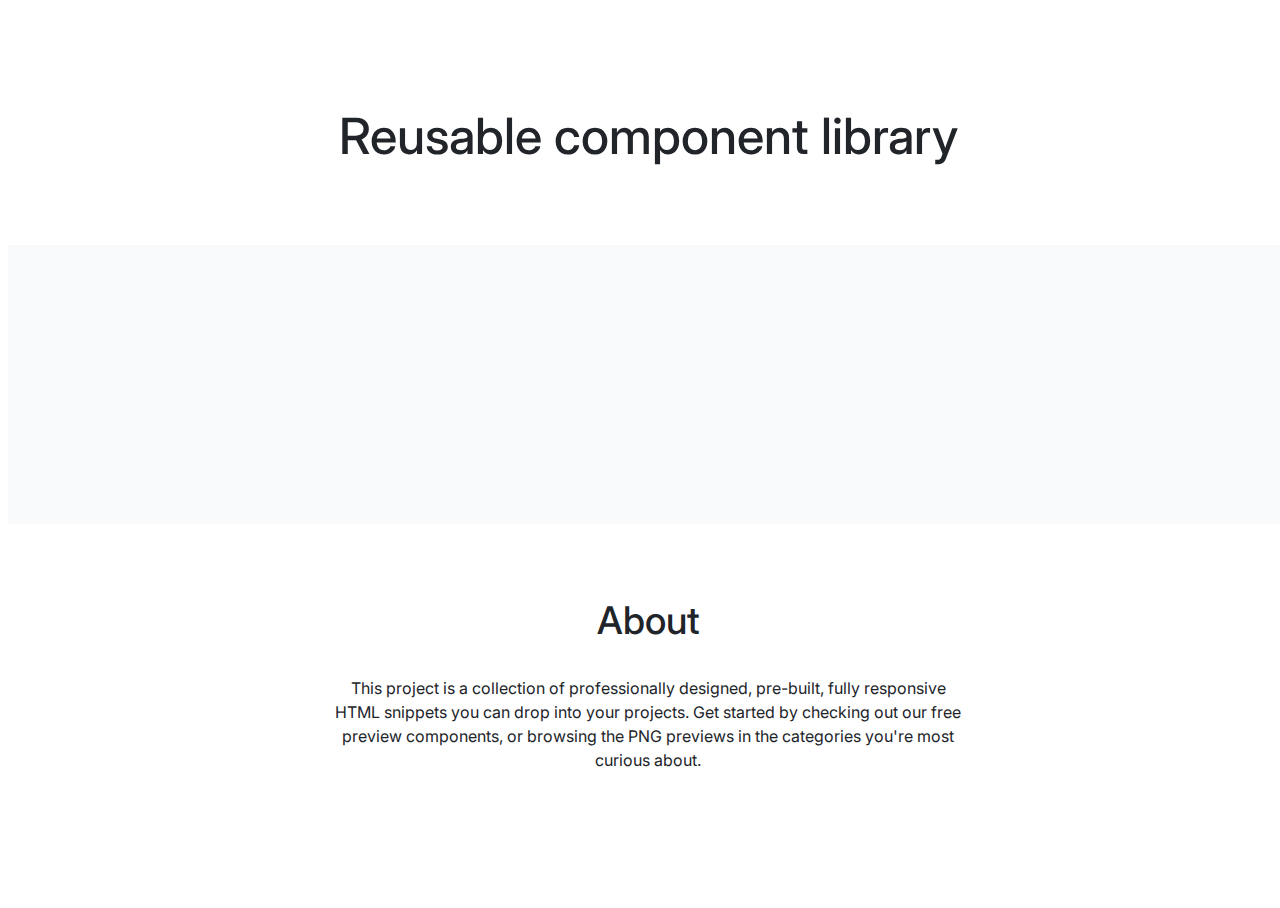
<file: index.html>
<!DOCTYPE html>
<!-- Главная страница -->
<html lang="ru">
<head>
    <link rel="stylesheet" href="./assets/css/main.css">
</head>
<body>
    <header class="header">Reusable component library</header>
    <main class="main"></main>
    <footer class="footer">
        <div class="footer__title">About</div>
        <div class="footer__text">This project is a collection of professionally designed, pre-built, fully responsive
            HTML snippets you can drop into your projects. Get started by checking out our free preview components, or
            browsing the PNG previews in the categories you're most curious about.</div>
    </footer>
</body>
</html>
</file>
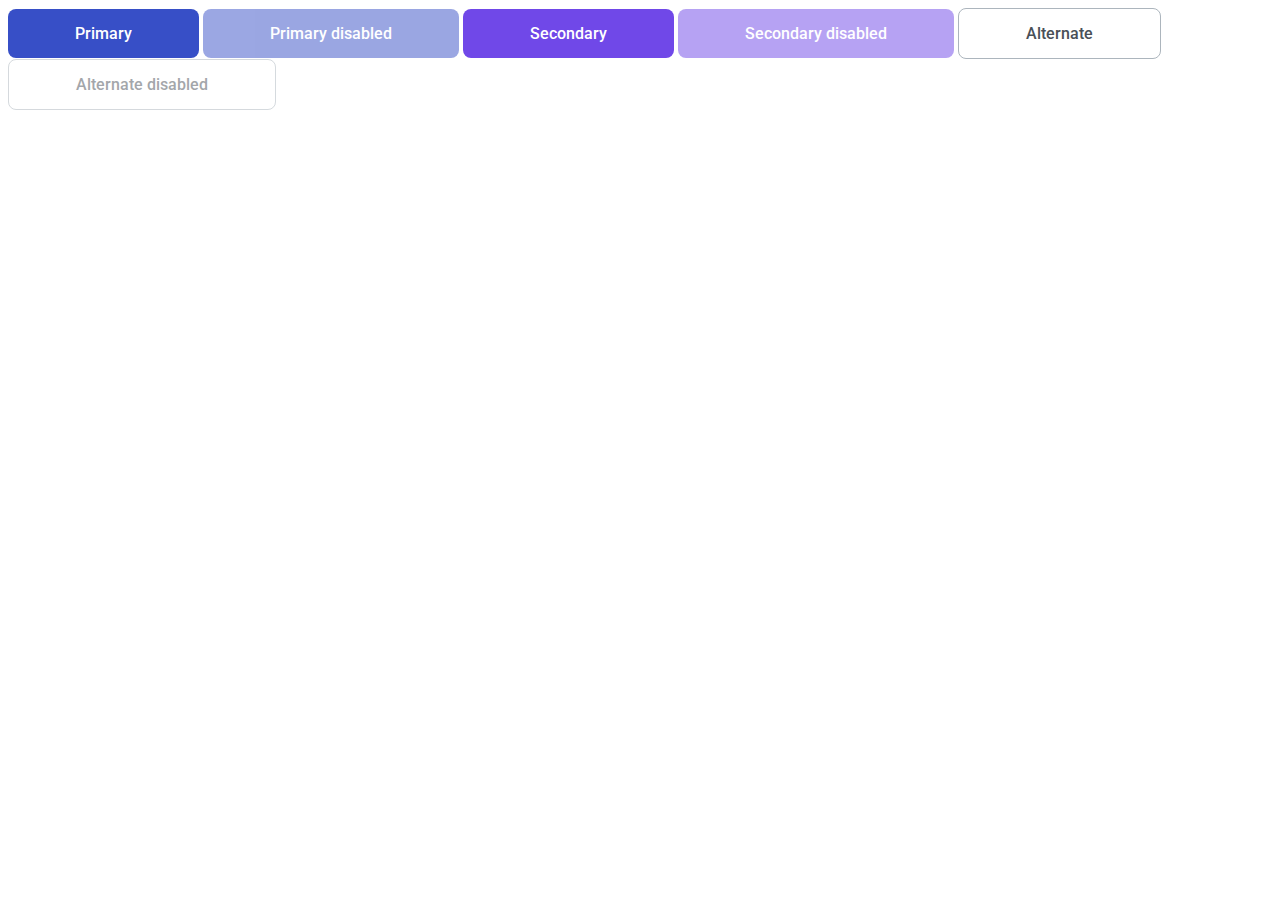
<file: 03-lection1/01-button/index.html>
<!DOCTYPE html>
<!-- Страница с кнопкой -->
<html lang="ru">
<head>
    <link rel="stylesheet" href="../../assets/css/main.css">
    <link rel="stylesheet" href="./button.css">
</head>
<body>
    <div>
        <button class="button button_primary">Primary</button>
        <button class="button button_primary button_disabled">Primary disabled</button>
        <button class="button button_secondary">Secondary</button>
        <button class="button button_secondary button_disabled">Secondary disabled</button>
        <button class="button button_alternate">Alternate</button>
        <button class="button button_alternate button_disabled">Alternate disabled</button>
    </div>
</body>
</html>
</file>
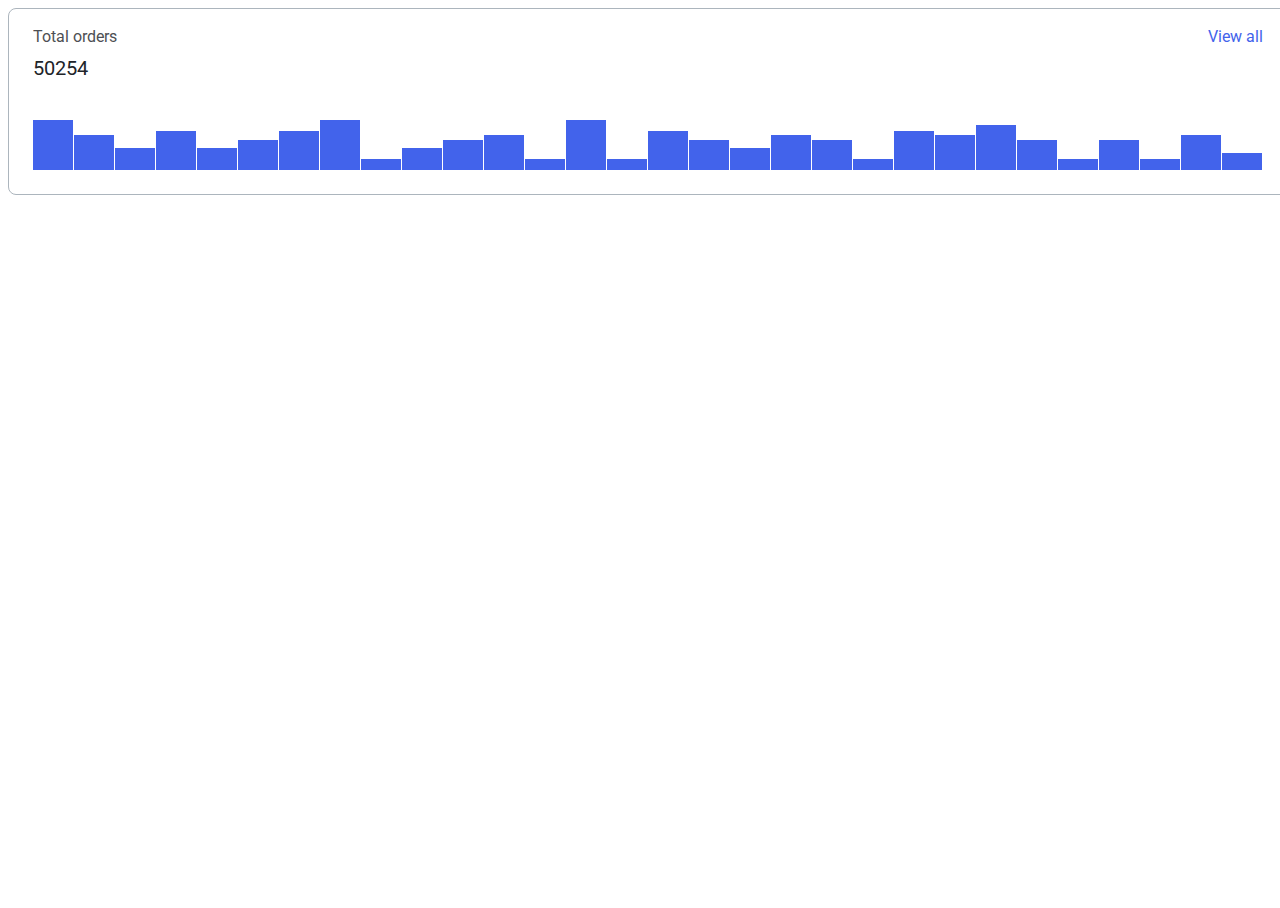
<file: 04-lection2/01-histogram/index.html>
<!DOCTYPE html>
<!-- Страница с гистограммой -->
<html lang="ru">
<head>
    <link rel="stylesheet" href="../../assets/css/main.css">
    <link rel="stylesheet" href="./histogram.css">
</head>
<body>
    <div class="histogram">
        <div class="histogram__header">
            <div class="histogram__title">Total orders</div>
            <a href="#" class="histogram__link">View all</a>
        </div>
        <div class="histogram__orders">50254</div>
        <div class="histogram__chart">
            <div class="histogram__chart-line" style="height: 50px;"></div>
            <div class="histogram__chart-line" style="height: 35px;"></div>
            <div class="histogram__chart-line" style="height: 22px;"></div>
            <div class="histogram__chart-line" style="height: 39px;"></div>
            <div class="histogram__chart-line" style="height: 22px;"></div>
            <div class="histogram__chart-line" style="height: 30px;"></div>
            <div class="histogram__chart-line" style="height: 39px;"></div>
            <div class="histogram__chart-line" style="height: 50px;"></div>
            <div class="histogram__chart-line" style="height: 11px;"></div>
            <div class="histogram__chart-line" style="height: 22px;"></div>
            <div class="histogram__chart-line" style="height: 30px;"></div>
            <div class="histogram__chart-line" style="height: 35px;"></div>
            <div class="histogram__chart-line" style="height: 11px;"></div>
            <div class="histogram__chart-line" style="height: 50px;"></div>
            <div class="histogram__chart-line" style="height: 11px;"></div>
            <div class="histogram__chart-line" style="height: 39px;"></div>
            <div class="histogram__chart-line" style="height: 30px;"></div>
            <div class="histogram__chart-line" style="height: 22px;"></div>
            <div class="histogram__chart-line" style="height: 35px;"></div>
            <div class="histogram__chart-line" style="height: 30px;"></div>
            <div class="histogram__chart-line" style="height: 11px;"></div>
            <div class="histogram__chart-line" style="height: 39px;"></div>
            <div class="histogram__chart-line" style="height: 35px;"></div>
            <div class="histogram__chart-line" style="height: 45px;"></div>
            <div class="histogram__chart-line" style="height: 30px;"></div>
            <div class="histogram__chart-line" style="height: 11px;"></div>
            <div class="histogram__chart-line" style="height: 30px;"></div>
            <div class="histogram__chart-line" style="height: 11px;"></div>
            <div class="histogram__chart-line" style="height: 35px;"></div>
            <div class="histogram__chart-line" style="height: 17px;"></div>
        </div>
    </div>
</body>
</html>
</file>
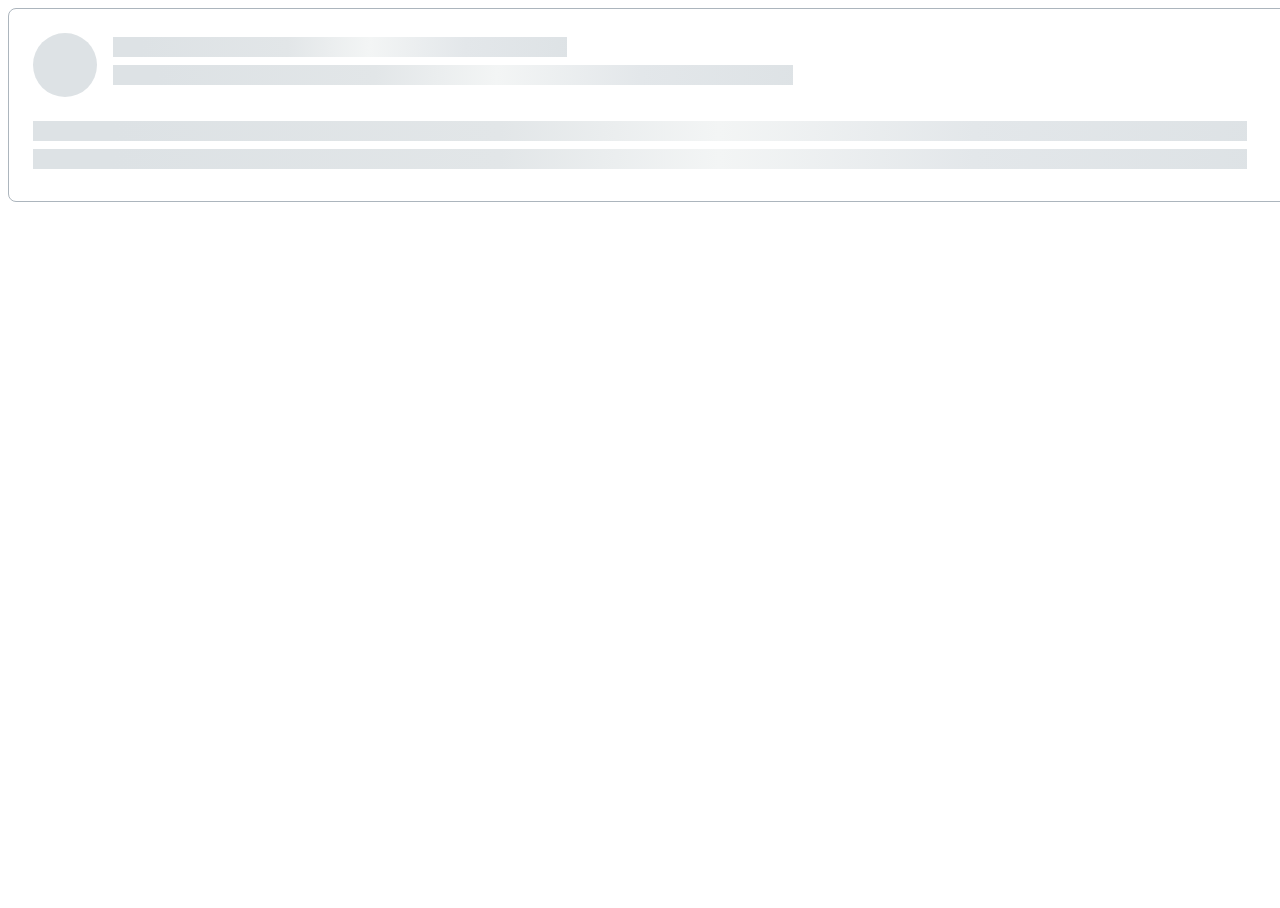
<file: 04-lection2/02-skeleton/index.html>
<!DOCTYPE html>
<!-- Страница со скелетоном -->
<html lang="ru">
<head>
    <link rel="stylesheet" href="../../assets/css/main.css">
    <link rel="stylesheet" href="./skeleton.css">
</head>
<body>
    <section class="skeleton">
        <div class="skeleton__header">
            <div class="skeleton__avatar"></div>
            <div class="skeleton__group">
                <div class="skeleton__line skeleton__line_short"></div>
                <div class="skeleton__line skeleton__line_medium"></div>
            </div>
        </div>
        <div class="skeleton__line"></div>
        <div class="skeleton__line"></div>
    </section>
</body>
</html>
</file>
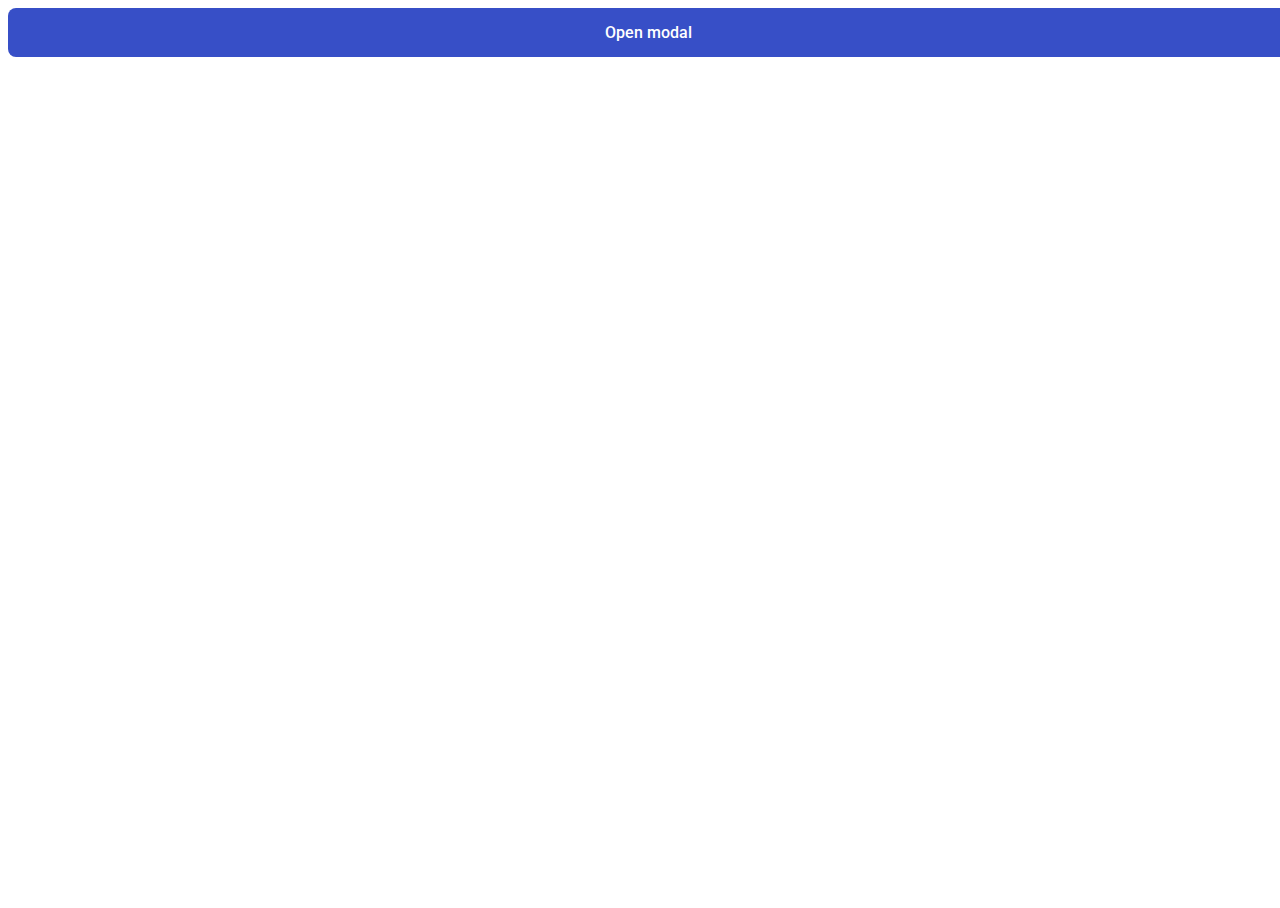
<file: 05-lection3/02-modal/index.html>
<!DOCTYPE html>
<!-- Страница с модалкой -->
<html lang="ru">
<head>
    <link rel="stylesheet" href="../../assets/css/main.css">
    <link rel="stylesheet" href="../../03-lection1/01-button/button.css">
    <link rel="stylesheet" href="./modal.css">
    <title>Modal</title>
</head>
<body>
    <button class="button button_primary" id="modal-open">Open modal</button>
    <div class="modal" id="modal">
        <div class="modal__wrap">
            <button id="modal-close" class="modal__close">
                <svg width="16" height="16" viewBox="0 0 16 16" fill="none" xmlns="http://www.w3.org/2000/svg">
                    <path fill-rule="evenodd" clip-rule="evenodd"
                        d="M12.4714 3.52861C12.7318 3.78896 12.7318 4.21107 12.4714 4.47141L4.47141 12.4714C4.21107 12.7318 3.78896 12.7318 3.52861 12.4714C3.26826 12.2111 3.26826 11.789 3.52861 11.5286L11.5286 3.52861C11.789 3.26826 12.2111 3.26826 12.4714 3.52861Z"
                        fill="#495057" />
                    <path fill-rule="evenodd" clip-rule="evenodd"
                        d="M3.52861 3.52861C3.78896 3.26826 4.21107 3.26826 4.47141 3.52861L12.4714 11.5286C12.7318 11.789 12.7318 12.2111 12.4714 12.4714C12.2111 12.7318 11.789 12.7318 11.5286 12.4714L3.52861 4.47141C3.26826 4.21107 3.26826 3.78896 3.52861 3.52861Z"
                        fill="#495057" />
                </svg>
            </button>
            <div class="modal__title">Modal title</div>
            <div class="modal__text">
                Amet minim mollit non deserunt ullamco est sit aliqua dolor do amet sint. Velit officia consequat
                duis
                enim velit mollit. Exercitation veniam consequat sunt nostrud amet.
                Amet minim mollit non deserunt ullamco est sit aliqua dolor do amet sint. Velit officia consequat
                duis
                enim velit mollit. Exercitation veniam consequat sunt nostrud amet.
            </div>
        </div>
    </div>
</body>
<script src="./index.js"></script>
</html>
</file>
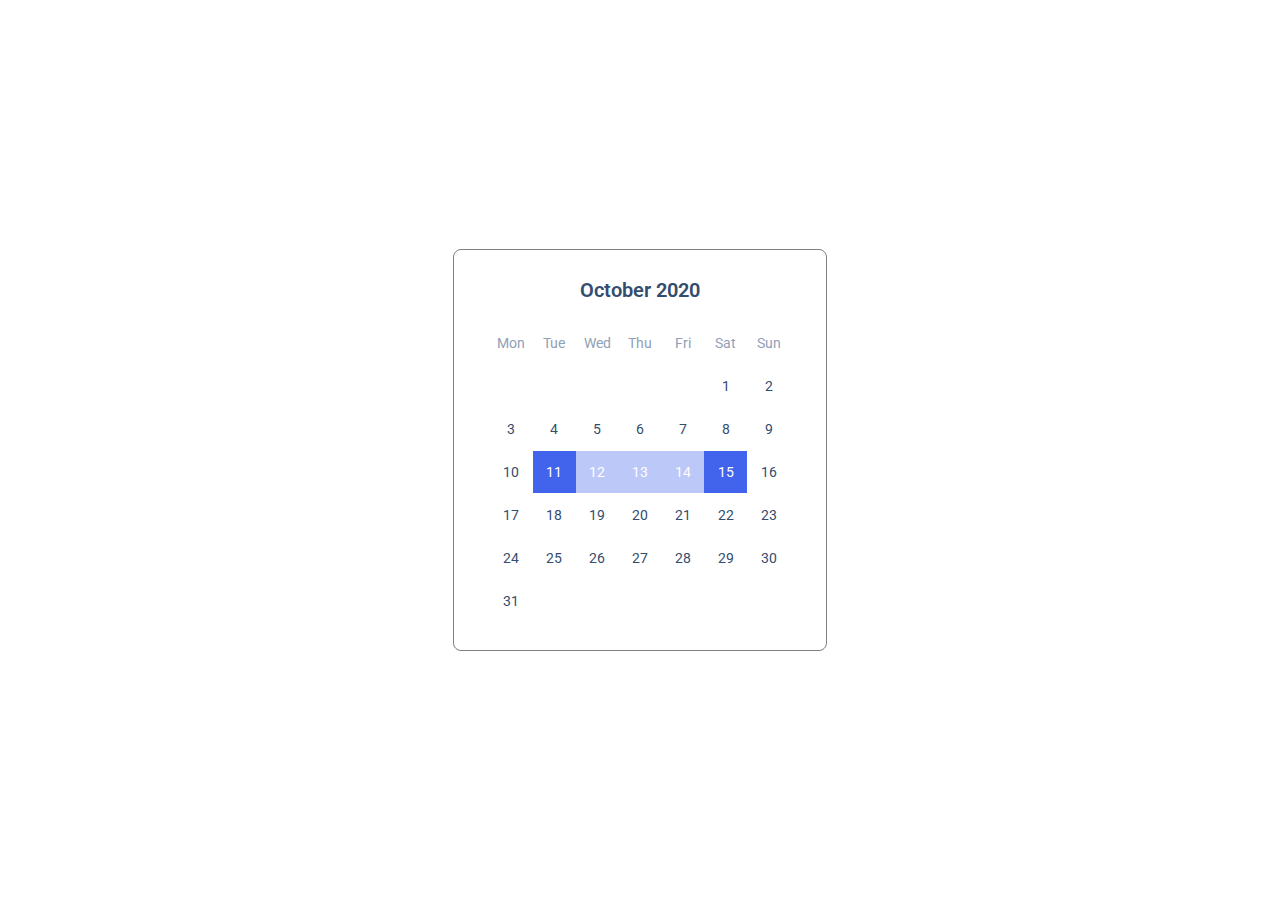
<file: 05-lection3/03-calendar/index.html>
<!DOCTYPE html>
<html lang="en">
<head>
    <meta charset="UTF-8">
    <title>Calendar</title>
    <link rel="stylesheet" href="../../assets/css/main.css">
    <link rel="stylesheet" href="./calendar.css">
    <link rel="stylesheet" href="./index.css">
</head>
<body>
    <div class="calendar">
        <div class="calendar__title">October 2020</div>
        <div class="calendar__wrapper">
            <div class="calendar__inner">
                <span class="calendar__item calendar__item_day">Mon</span>
                <span class="calendar__item calendar__item_day">Tue</span>
                <span class="calendar__item calendar__item_day">Wed</span>
                <span class="calendar__item calendar__item_day">Thu</span>
                <span class="calendar__item calendar__item_day">Fri</span>
                <span class="calendar__item calendar__item_day">Sat</span>
                <span class="calendar__item calendar__item_day">Sun</span>
                <span class="calendar__item"></span>
                <span class="calendar__item"></span>
                <span class="calendar__item"></span>
                <span class="calendar__item"></span>
                <span class="calendar__item"></span>
                <span class="calendar__item">1</span>
                <span class="calendar__item">2</span>
                <span class="calendar__item">3</span>
                <span class="calendar__item">4</span>
                <span class="calendar__item">5</span>
                <span class="calendar__item">6</span>
                <span class="calendar__item">7</span>
                <span class="calendar__item">8</span>
                <span class="calendar__item">9</span>
                <span class="calendar__item">10</span>
                <span class="calendar__item calendar__item_active">11</span>
                <span class="calendar__item calendar__item_between-active">12</span>
                <span class="calendar__item calendar__item_between-active">13</span>
                <span class="calendar__item calendar__item_between-active">14</span>
                <span class="calendar__item calendar__item_active">15</span>
                <span class="calendar__item">16</span>
                <span class="calendar__item">17</span>
                <span class="calendar__item">18</span>
                <span class="calendar__item">19</span>
                <span class="calendar__item">20</span>
                <span class="calendar__item">21</span>
                <span class="calendar__item">22</span>
                <span class="calendar__item">23</span>
                <span class="calendar__item">24</span>
                <span class="calendar__item">25</span>
                <span class="calendar__item">26</span>
                <span class="calendar__item">27</span>
                <span class="calendar__item">28</span>
                <span class="calendar__item">29</span>
                <span class="calendar__item">30</span>
                <span class="calendar__item">31</span>
            </div>
        </div>
    </div>
</body>
</html>
</file>
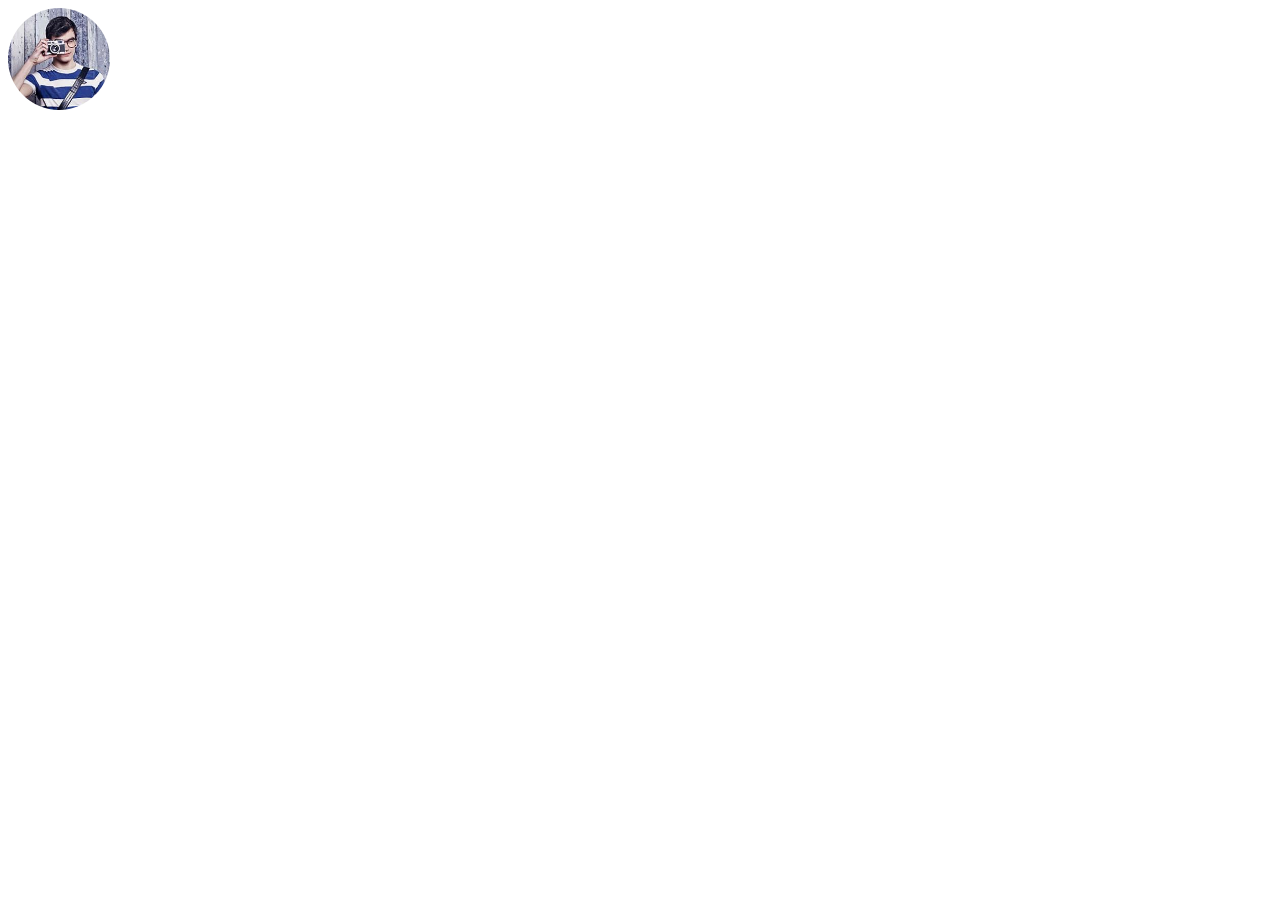
<file: 06-lection4/01-avatar/index.html>
<!DOCTYPE html>
<!-- Страница с аватаром -->
<html lang="ru">
<head>
    <link rel="stylesheet" href="../../assets/css/main.css">
    <link rel="stylesheet" href="../../components/avatar.css">
</head>
<body>
    <div class='avatar'>
        <img src='../../assets/images/avatar.jpeg' alt='avatar' class='avatar__img'>
    </div>
</body>
</html>
</file>
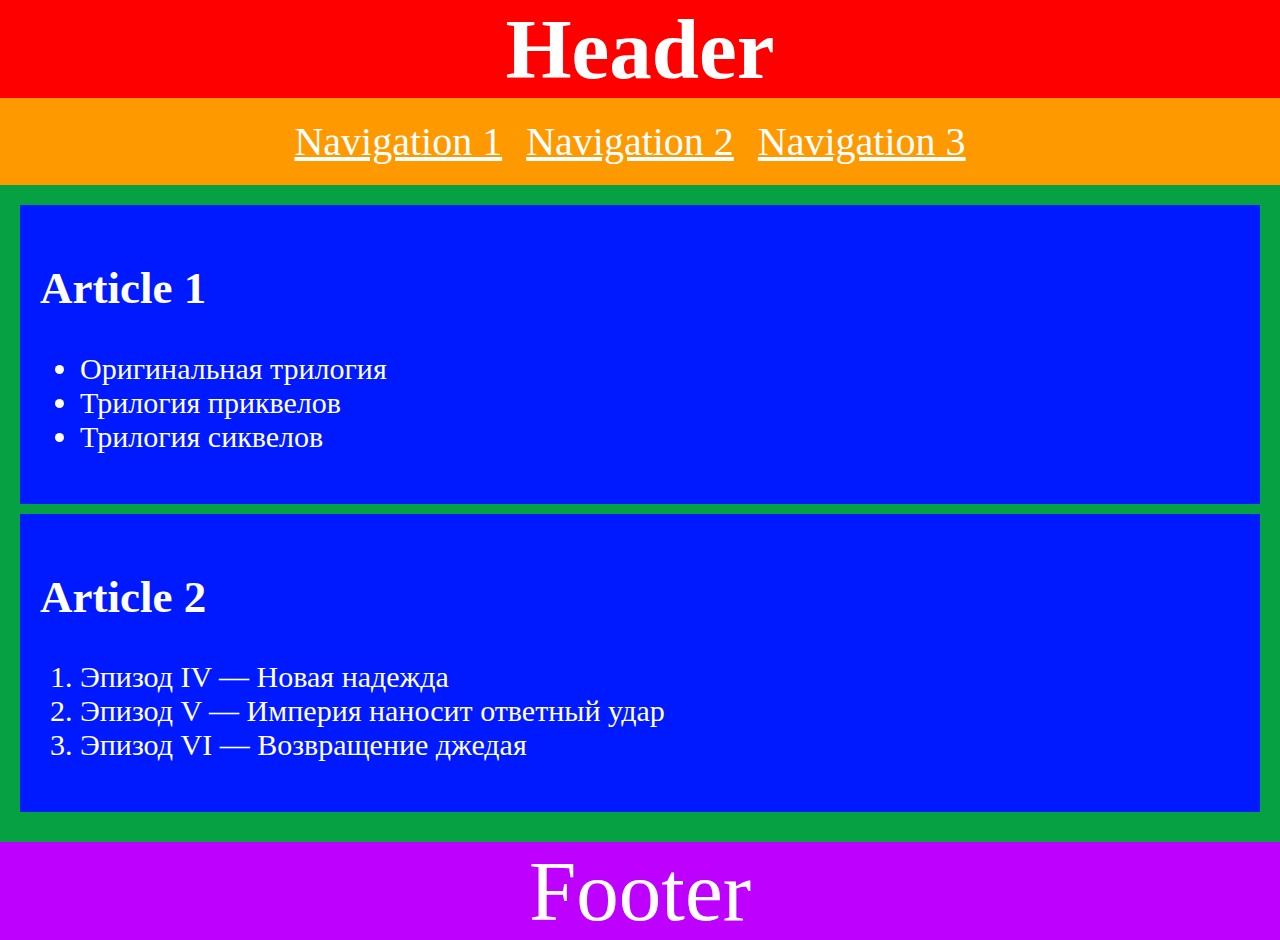
<file: 02-dz0/01-semantic-mockup/solution.html>
<!DOCTYPE html>
<html lang="ru">
  <head>
    <meta charset="utf-8">
    <title>Семантическая разметка страницы</title>
    <style>
      body {
        color: white;
        margin: 0;
      }

      .header {
        background: #FF0000;
        text-align: center;
      }

      .title {
        font-size: 85px;
        margin: 0;
      }

      .navigation {
        background: #FF9900;
        padding: 20px;
      }

      .link {
        font-size: 40px;
        color: white;
        margin-right: 20px;
      }

      .main {
        background: #05A143;
        padding: 20px;
      }

      .article {
        background: #001AFF;
        padding: 20px;
        font-size: 30px;
        margin-bottom: 10px;
      }

      .footer {
        background: #BD00FF;
        text-align: center;
        font-size: 85px;
      }
    </style>
  </head>
  <body>
    <header class="header">
      <h1 class="title">Header</h1>
      <nav class="navigation">
        <a class="link" href="#">Navigation 1</a>
        <a class="link" href="#">Navigation 2</a>
        <a class="link" href="#">Navigation 3</a>
      </nav>
    </header>
    <main class="main">
      <article class="article">
        <h2>Article 1</h2>
        <ul>
          <li>Оригинальная трилогия</li>
          <li>Трилогия приквелов</li>
          <li>Трилогия сиквелов</li>
        </ul>
      </article>
      <article class="article">
        <h2>Article 2</h2>
        <ol>
          <li>Эпизод IV — Новая надежда</li>
          <li>Эпизод V — Империя наносит ответный удар	</li>
          <li>Эпизод VI — Возвращение джедая</li>
        </ol>
      </article>
    </main>
    <footer class="footer">Footer</footer>
  </body>
</html>
</file>
<file: assets/css/main.css>
@import '../fonts/fonts.css';
@import '../../components/avatar.css';
@import '../../components/main/main.css';
@import '../../components/header/header.css';
@import '../../components/footer/footer.css';

:root {
    --white: #ffffff;
    --black: #212429;
    --pink: #F784AD;
    --purple: #7048E8;
    --light-blue: #eceffd;
    --dark-blue: #334D6E;
    --blue: #374FC7;
    --blue-2: #4263EB;
    --red: #F03D3E;
    --grey-1: #F8F9FA;
    --grey-2: #DDE2E5;
    --grey-3: #ACB5BD;
    --grey-4: #495057;
    --grey-5: #90A0B7;
    --color-primary-hover: #2342C0;
    --color-secondary-hover: #5028C6;

    --main-layout: #F9FAFC;
    --modal-background: rgba(196, 196, 196, 1);
    --gradient: linear-gradient(92.51deg, #DDE2E5 6.44%, #E2E6E8 38.47%, #F3F5F5 56.48%, #E3E7EA 77.5%, #DDE2E5 102.52%);


    --error: var(--red);
    --success: var(--blue);

    --primary: var(--blue);
    --secondary: var(--purple);
}

* {
    font-family: 'Roboto', sans-serif;
}
html,
body {
  width: 100%;
  height: 100%;
}
body {
    display: flex;
    flex-flow: column;
    justify-content: space-between;
  }
</file>
<file: 03-lection1/01-button/button.css>
/* Стилизация кнопки */
.button {
    background: none;
    border: none;
    border-radius: 8px;
    font-family: 'Roboto', sans-serif;
    font-style: normal;
    font-weight: 500;
    font-size: 16px;
    line-height: 19px;
    color: var(--white);
    padding: 15px 67px;
    cursor: pointer;
    box-sizing: border-box;
}

.button_disabled {
    opacity: 0.5;
    pointer-events: none
}

.button_primary {
    background: var(--primary);
}

.button_primary:hover {
    background: var(--color-primary-hover);
}

.button_secondary {
    background: var(--purple);
}

.button_secondary:hover {
    background: var(--color-secondary-hover);
}

.button_alternate {
    border: 1px solid var(--grey-3);
    color: var(--grey-4);
}

.button_alternate:hover {
    border: 1px solid var(--black);
}
</file>
<file: 04-lection2/01-histogram/histogram.css>
.histogram {
    font-family: 'Inter', sans-serif;
    border: 1px solid var(--grey-3);
    box-sizing: border-box;
    border-radius: 8px;
    padding: 16px 24px 24px;
}

.histogram__header {
    font-size: 16px;
    line-height: 24px;
    display: flex;
    justify-content: space-between;
}
.histogram__title {
    color: var(--black);
    opacity: 0.8;
}
.histogram__link {
    color: var(--blue-2);
    text-decoration: none;
}
.histogram__orders {
    font-size: 20px;
    line-height: 26px;
    color: var(--black);
    margin: 6px 0 39px;
}
.histogram__chart {
    display: flex;
    align-items: flex-end;
    height: 50px;
}
.histogram__chart-line {
    background: var(--blue-2);
    margin-right: 1px;
    flex-basis: 9px;
    flex-grow: 1;
}
</file>
<file: 04-lection2/02-skeleton/skeleton.css>
.skeleton {
    background: var(--white);
    border: 1px solid var(--grey-3);
    box-sizing: border-box;
    border-radius: 8px;
    padding: 24px 40px 24px 24px;
}
.skeleton__header {
    display: flex;
    margin-bottom: 24px;
    align-items: center;
}
.skeleton__group {
    width: 100%;
    margin-left: 16px;
}
.skeleton__avatar {
    background: var(--grey-2);
    border-radius: 50%;
    width: 64px;
    height: 64px;
    flex-shrink: 0;
}
.skeleton__line {
    background: var(--gradient);
    height: 20px;
    margin-bottom: 8px;
    width: 100%;
}
.skeleton__line_short {
    width: 40%;
}
.skeleton__line_medium {
    width: 60%;
}
</file>
<file: 05-lection3/02-modal/modal.css>
.modal {
    display: none;
    box-sizing: border-box;
    z-index: 100;
    bottom: 0;
    left: 0;
    position: fixed;
    right: 0;
    top: 0;
    background: var(--modal-background);
}
.modal__wrap {
    position: absolute;
    max-width: 508px;
    width: 100%;
    padding: 40px 40px 47px;
    top: 50%;
    left: 50%;
    transform: translate(-50%, -50%);
    background: var(--white);
    border-radius: 8px;
    padding: 30px 40px 33px;
}

.modal__title {
    font-family: 'Inter', sans-serif;
    font-weight: 600;
    font-size: 20px;
    line-height: 24px;
    color: var(--dark-blue);
}
.modal__close {
    position: absolute;
    right: 12px;
    top: 12px;
    background: none;
    border: none;
    cursor: pointer;
}
.modal__text {
    font-family: 'Inter', sans-serif;
    font-weight: 400;
    margin-top: 14px;
    font-size: 16px;
    line-height: 24px;
    color: var(--grey-4);
}
</file>
<file: 05-lection3/03-calendar/calendar.css>
.calendar {
    border: 1px solid gray;
    border-radius: 8px;
    padding: 28px 36px;
    width: 100%;
    max-width: 300px;
}

.calendar__title {
    font-weight: 600;
    font-size: 20px;
    line-height: 24px;
    color: #334D6E;
    text-align: center;
    margin-bottom: 20px;
}

.calendar__wrapper {
    padding-bottom: 100%;
    position: relative;
}

.calendar__inner {
    position: absolute;
    top: 0;
    bottom: 0;
    left: 0;
    right: 0;
    display: grid;
    grid-template-columns: repeat(7, 1fr);
}

.calendar__item {
    display: flex;
    justify-content: center;
    align-items: center;
    font-size: 14px;
    line-height: 20px;
    color: #334D6E;
}

.calendar__item_day {
    color: #90A0B7;
}

.calendar__item_active {
    background: #4263EB;
    color: white;
}

.calendar__item_between-active {
    background: #a0b1f5b3;
    color: white;
}
</file>
<file: 05-lection3/03-calendar/index.css>
html {
    height: 100%;
}

body {
    margin: 0;
    display: flex;
    justify-content: center;
    align-items: center;
    height: 100%;
}
</file>
<file: components/avatar.css>
.avatar {
    width: 102px;
    height: 102px;
    border-radius: 50%;
    overflow: hidden;
}

.avatar__img {
    width: 100%;
    height: 100%;
    object-fit: cover;
}
</file>
